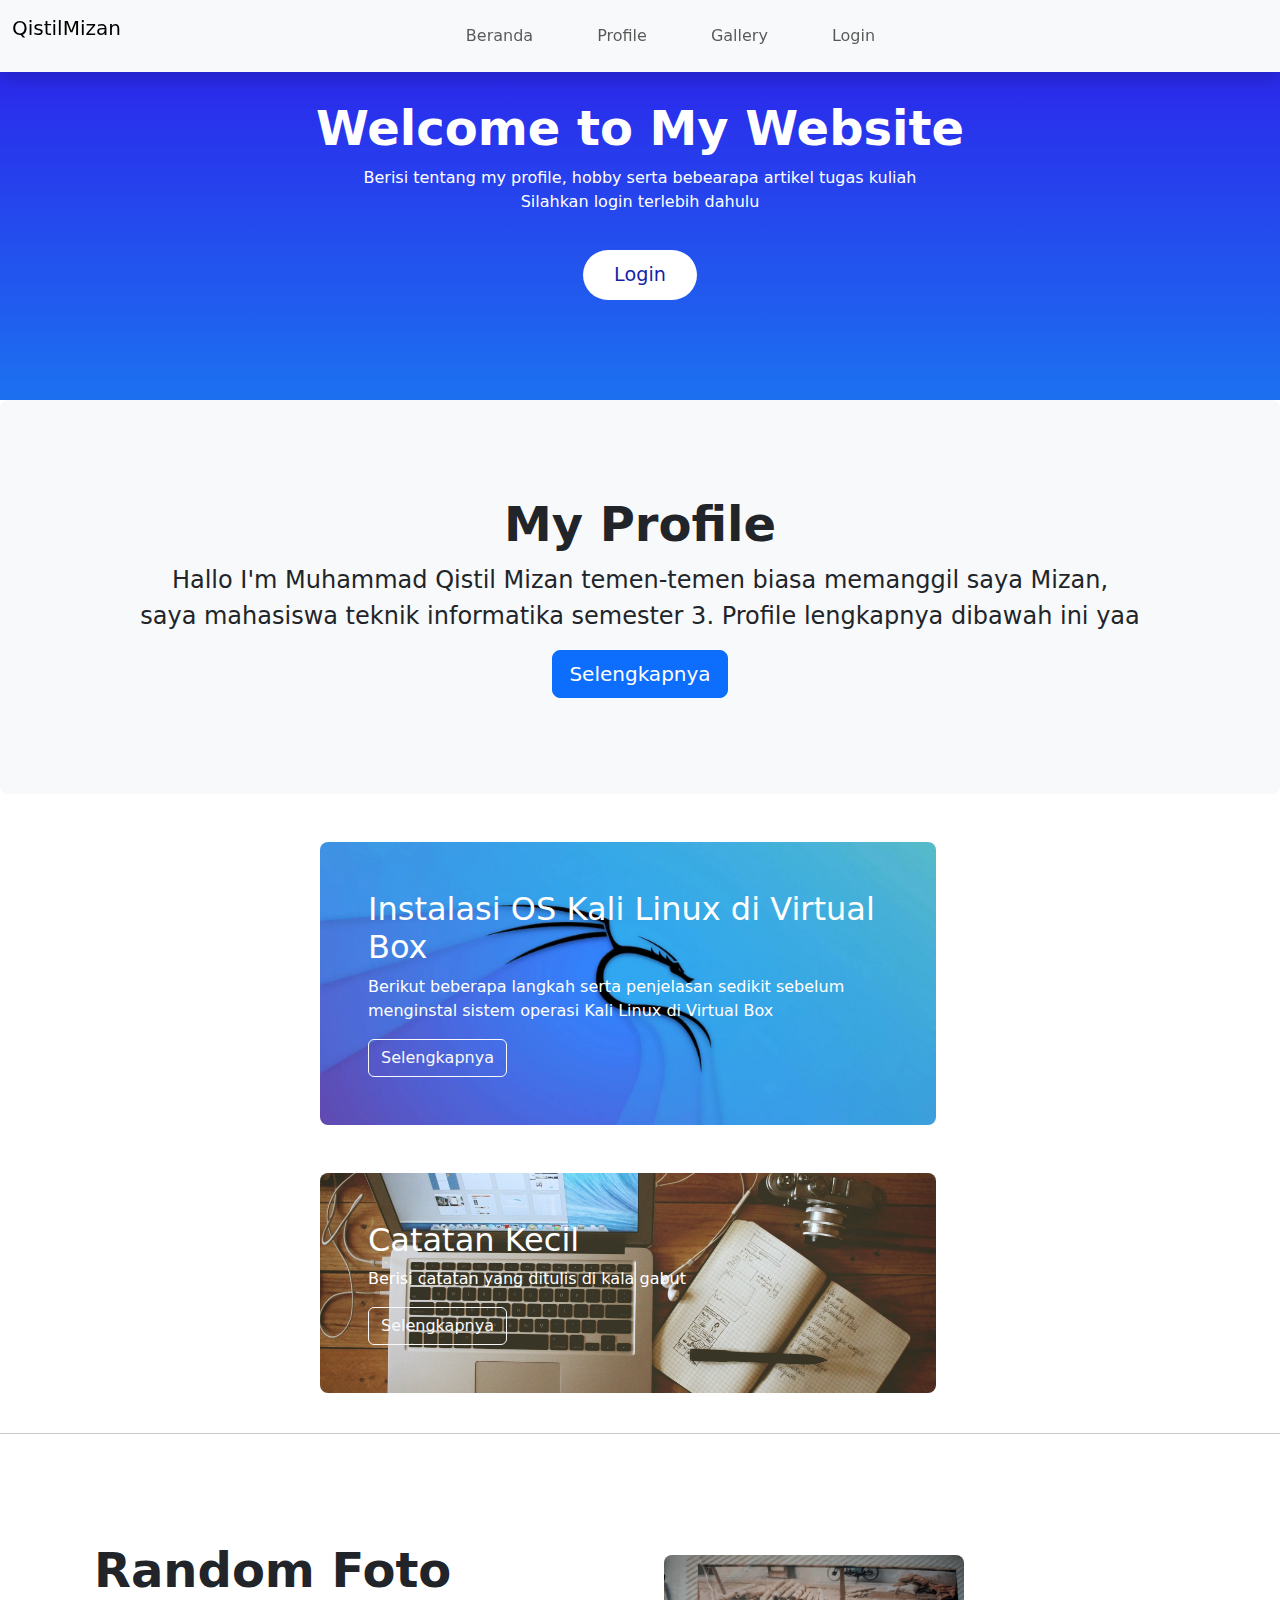
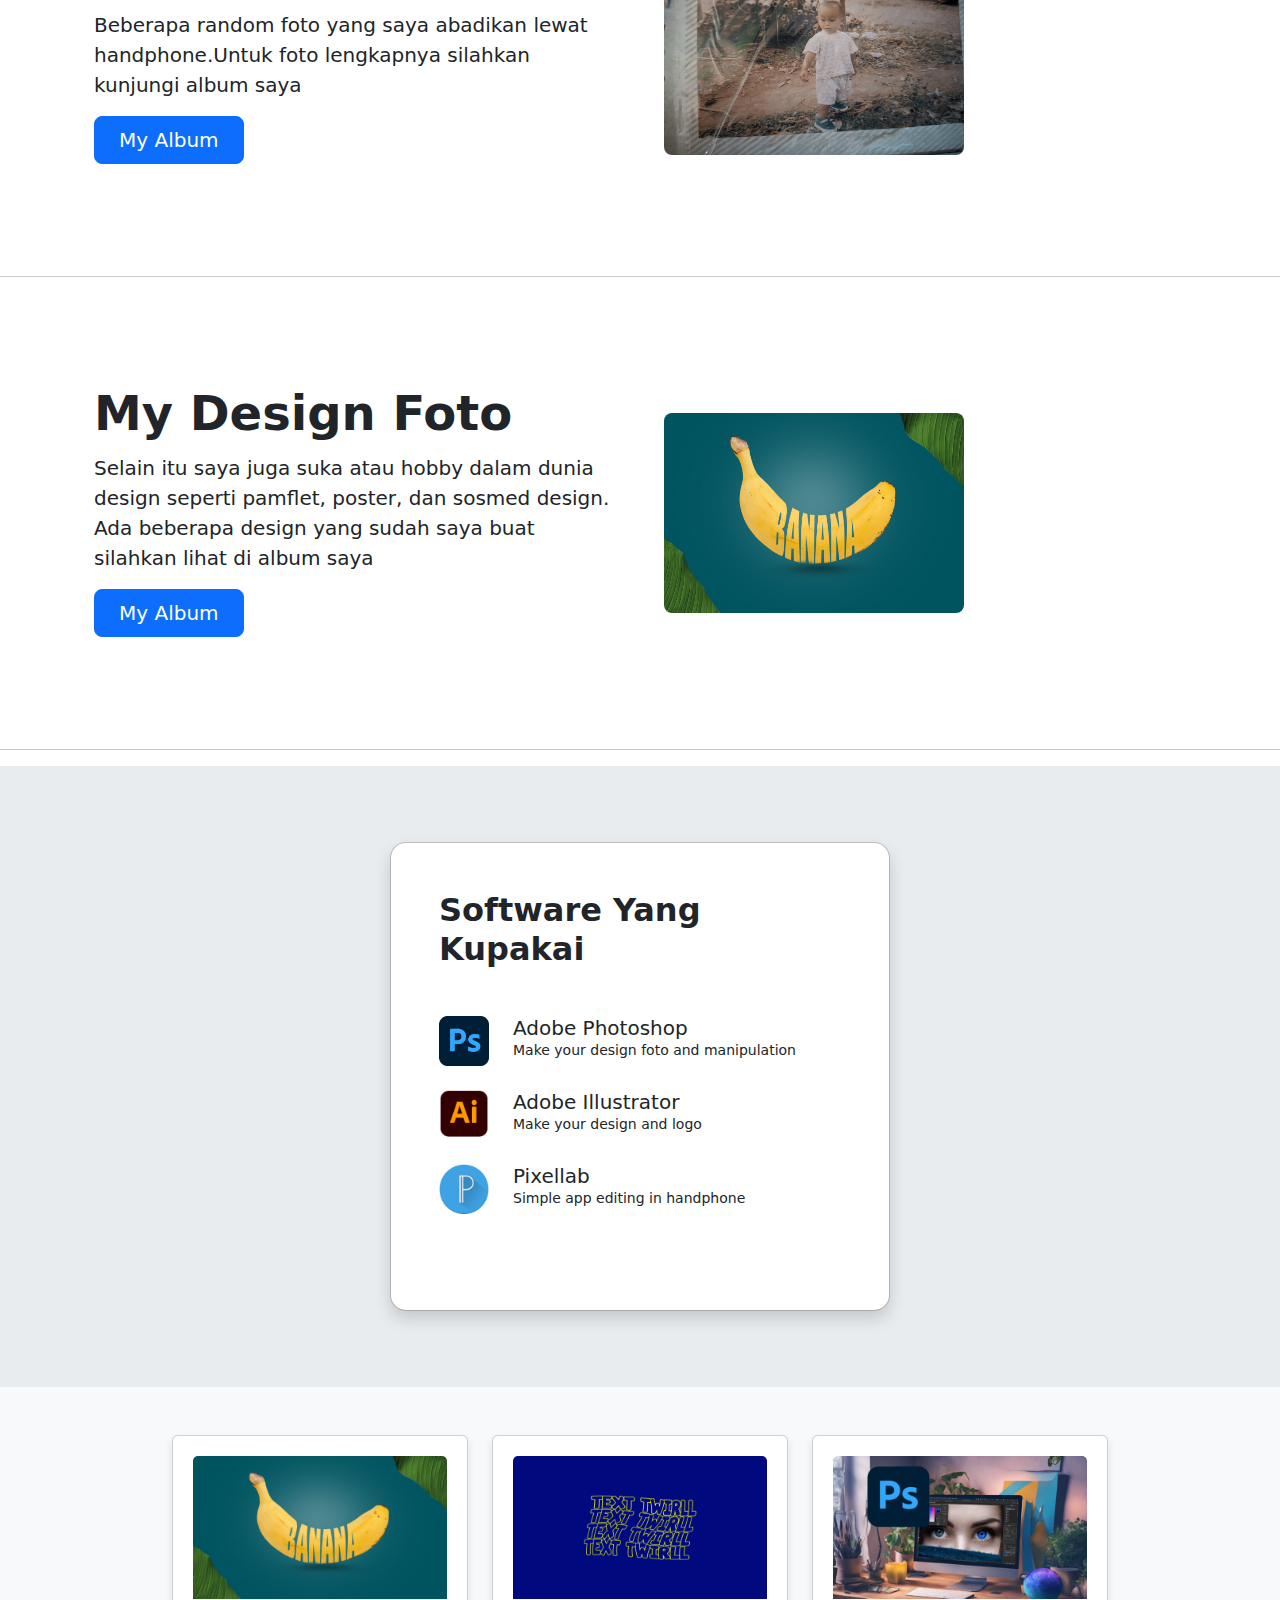
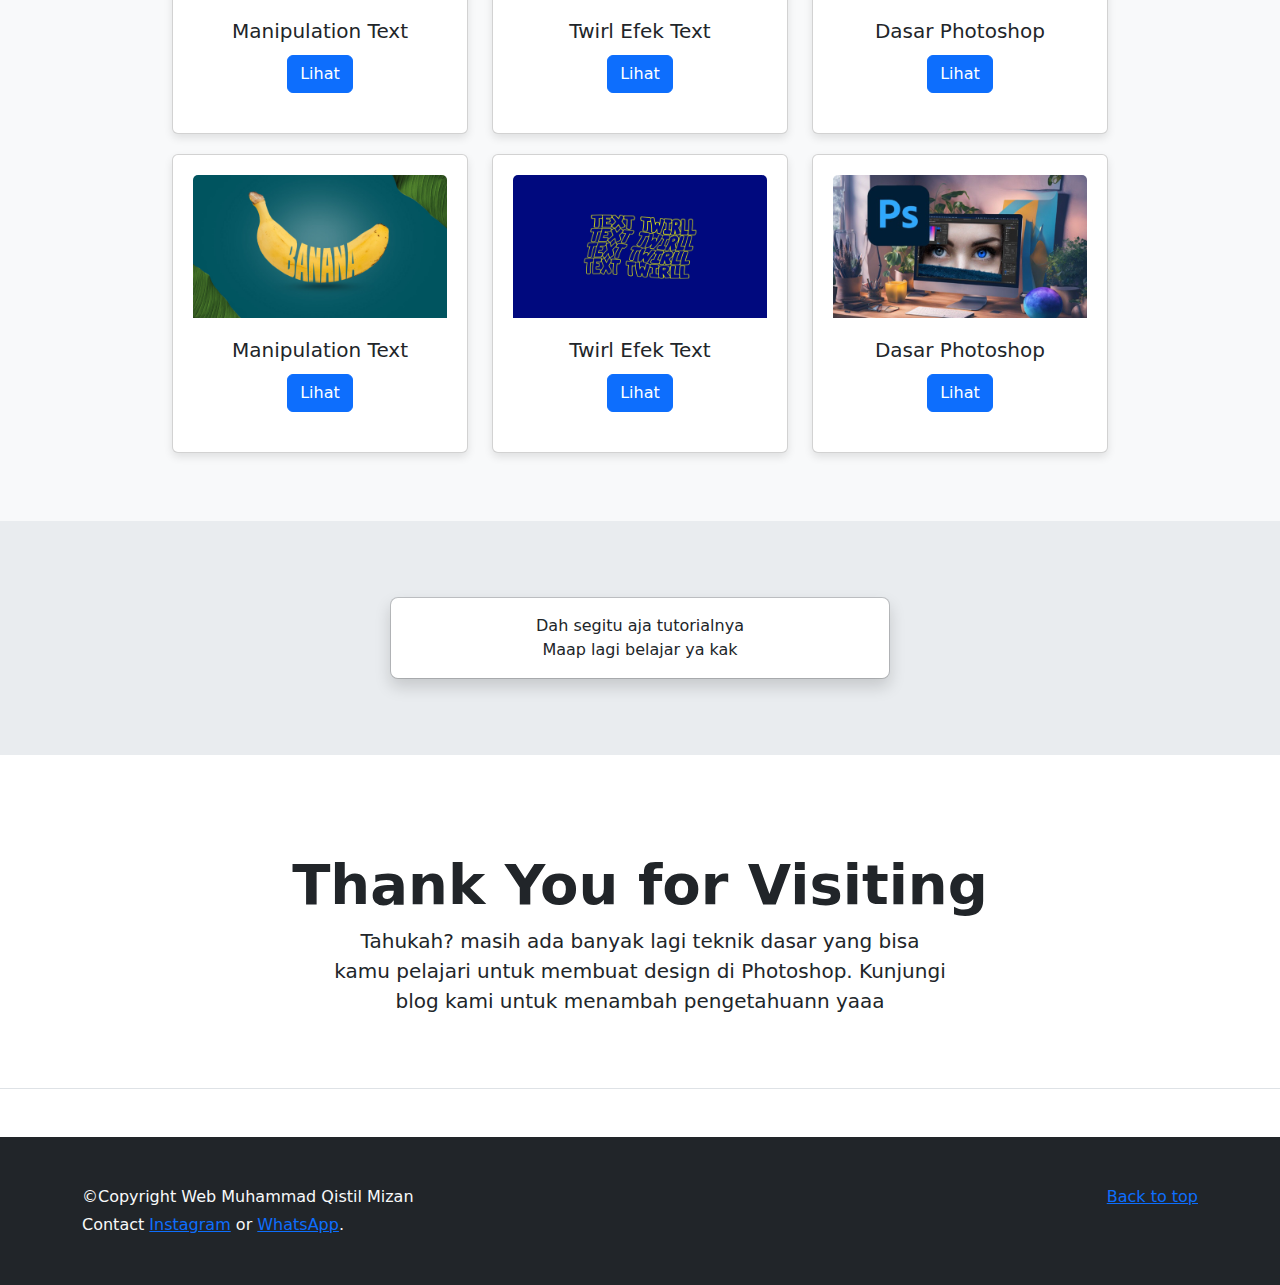
<file: index.html>
<!DOCTYPE html>
<html lang="en">
<head>
    <meta charset="UTF-8">
    <meta name="viewport" content="width=device-width, initial-scale=1.0">
    <title>Beranda</title>
    <link rel="stylesheet" href="style.css">
    <link href="https://cdn.jsdelivr.net/npm/bootstrap@5.3.3/dist/css/bootstrap.min.css" rel="stylesheet" integrity="sha384-QWTKZyjpPEjISv5WaRU9OFeRpok6YctnYmDr5pNlyT2bRjXh0JMhjY6hW+ALEwIH" crossorigin="anonymous">
</head>

<body>

    <!-- navbar -->
  <nav class="navbar navbar-expand-lg fixed-top navbar-light bg-light shadow">
    <div class="container-fluid">
      <button class="navbar-toggler" type="button" data-bs-toggle="collapse" data-bs-target="#navbarSupportedContent" aria-controls="navbarSupportedContent" aria-expanded="false" aria-label="Toggle navigation">
        <span class="navbar-toggler-icon"></span>
      </button>
      <div class="collapse navbar-collapse" id="navbarSupportedContent">
        <p class="navbar-brand me-auto">QistilMizan</p>
        <ul class="navbar-nav me-auto mb-2 mb-lg-0">
          <li class="nav-item">
            <a class="nav-link me-5" aria-current="page" href="index.html">Beranda</a>
          </li>
          <li class="nav-item">
            <a class="nav-link  me-5" aria-current="page" href="about.html">Profile</a>
          </li>
          <li class="nav-item">
            <a class="nav-link  me-5" aria-current="page" href="gallery.html">Gallery</a>
          </li>
          <li class="nav-item">
            <a class="nav-link  me-5" aria-current="page" href="login.html">Login</a>
          </li>
        </ul>
      </div>
    </div>
  </nav>

<!-- content(isi) -->
 
    <div class="hero-section">
            <h1>Welcome to My Website</h1>
            <p>Berisi tentang my profile, hobby serta bebearapa artikel tugas kuliah <br>Silahkan login terlebih dahulu</p>
            <a class="btn" href="login.html">Login</a>
    </div>

    <div class="p-5 mb-4 bg-light rounded-3">
      <div class="container-fluid py-5 text-center">
        <h3 class="display-5 fw-bold text-center">My Profile</h3>
        <p class="fs-4 text-center">Hallo I'm Muhammad Qistil Mizan temen-temen biasa memanggil saya Mizan, <br>saya mahasiswa teknik informatika semester 3. Profile lengkapnya dibawah ini yaa</p>
        <a class="btn btn-primary btn-lg" href="about.html">Selengkapnya</a>
      </div>
    </div>

    <div class="row align-items-md-stretch">
      <div class="row d-flex justify-content-center mb-4 mt-4">
        <div class="col-md-6">
          <div class="h-100 p-5 bg-dark rounded-3" style="background-image: url('img/kalilinux.jpg'); background-size: cover; background-position: center center;">
            <h2 class="text-white">Instalasi OS Kali Linux di Virtual Box</h2>
            <p class="text-white">Berikut beberapa langkah serta penjelasan sedikit sebelum menginstal sistem operasi Kali Linux di Virtual Box</p>
            <button class="btn btn-outline-light" type="button">Selengkapnya</button>
          </div>
        </div>
      </div>
    </div>
      <div class="row align-items-md-stretch">
      <div class="row d-flex justify-content-center mb-4 mt-4">
        <div class="col-md-6">
          <div class="h-100 p-5 bg-dark rounded-3" style="background-image: url('img/catatan.jpg'); background-size: cover; background-position: center center;">
            <h2 class="text-white">Catatan Kecil</h2>
            <p class="text-white">Berisi catatan yang ditulis di kala gabut</p>
            <button class="btn btn-outline-light" type="button">Selengkapnya</button>
          </div>
        </div>
      </div>
    </div>
    </div>

    <hr class="line">

    <div class="container col-xxl-8 px-4 py-5">
      <div class="row flex-lg-row-reverse align-items-center g-5 py-5">
        <div class="col-10 col-sm-8 col-lg-6 hover-card">
          <img src="img/img1.jpg " alt="foto" width="300" height="200" class="rounded-3">
        </div>
        <div class="col-lg-6">
          <h1 class="display-5 fw-bold lh-1 mb-3">Random Foto</h1>
          <p class="lead">Beberapa random foto yang saya abadikan lewat handphone.Untuk foto lengkapnya silahkan kunjungi album saya</p>
          <div class="d-grid gap-2 d-md-flex justify-content-md-start">
            <a class="btn btn-primary btn-lg px-4 me-md-2" href="gallery.html">My Album</a>
          </div>
        </div>
      </div>
    </div>

    <hr class="line">

    <div class="container col-xxl-8 px-4 py-5">
      <div class="row flex-lg-row-reverse align-items-center g-5 py-5">
        <div class="col-10 col-sm-8 col-lg-6 hover-card">
          <img src="img/img005.jpg" alt="foto" width="300" height="200" class="rounded-3">
        </div>
        <div class="col-lg-6">
          <h1 class="display-5 fw-bold lh-1 mb-3">My Design Foto</h1>
          <p class="lead">Selain itu saya juga suka atau hobby dalam dunia design seperti pamflet, poster, dan sosmed design. Ada beberapa design yang sudah saya buat silahkan lihat di album saya</p>
          <div class="d-grid gap-2 d-md-flex justify-content-md-start">
            <a class="btn btn-primary btn-lg px-4 me-md-2" href="gallery.html">My Album</a>
          </div>
        </div>
      </div>
    </div>

    <hr class="line">

<div class="modal modal-sheet position-static d-block bg-body-secondary p-4 py-md-5">
      <div class="modal-dialog" role="document">
        <div class="modal-content rounded-4 shadow">
          <div class="modal-body p-5">
            <h2 class="fw-bold mb-0">Software Yang Kupakai</h2>
            <ul class="d-grid gap-4 my-5 list-unstyled small">
              <li class="d-flex gap-4">
               <img src="img/ps.png" height="50" width="50" alt="logo">
                <div>
                  <h5 class="mb-0">Adobe Photoshop</h5>
                  Make your design foto and manipulation
                </div>
              </li>
              <li class="d-flex gap-4">
                <img src="img/ai.png" height="50" width="50" alt="logo">
                <div>
                  <h5 class="mb-0">Adobe Illustrator</h5>
                  Make your design and logo
                </div>
              </li>
              <li class="d-flex gap-4">
                <img src="img/px.png" height="50" width="50" alt="logo">
                <div>
                  <h5 class="mb-0">Pixellab</h5>
                  Simple app editing in handphone
                </div>
              </li>
            </ul>
          </div>
        </div>
      </div>
    </div>
    <div class="album py-5 bg-light">
      <div class="container">
          <div class="row">
              <div class="col-md-4">
                <div class="card hover-card">
                  <img src="img/img005.jpg" class="card-img-top" alt="foto">
                  <div class="card-body">
                    <h5 class="card-title">Manipulation Text</h5>
                    <a href="#" class="btn btn-primary mt-1">Lihat</a>
                  </div>
                </div>
              </div>
              <div class="col-md-4">
                <div class="card hover-card">
                  <img src="img/img006.jpg" class="card-img-top" alt="foto">
                  <div class="card-body">
                    <h5 class="card-title">Twirl Efek Text</h5>
                    <a href="#" class="btn btn-primary mt-1">Lihat</a>
                  </div>
                </div>
              </div>
              <div class="col-md-4">
                <div class="card hover-card">
                  <img src="img/img008.jpg" class="card-img-top" alt="foto">
                  <div class="card-body">
                    <h5 class="card-title">Dasar Photoshop</h5>
                    <a href="#" class="btn btn-primary mt-1">Lihat</a>
                  </div>
                </div>
              </div>

              <div class="col-md-4">
                <div class="card hover-card">
                  <img src="img/img005.jpg" class="card-img-top" alt="foto">
                  <div class="card-body">
                    <h5 class="card-title">Manipulation Text</h5>
                    <a href="#" class="btn btn-primary mt-1">Lihat</a>
                  </div>
                </div>
              </div>
              <div class="col-md-4">
                <div class="card hover-card">
                  <img src="img/img006.jpg" class="card-img-top" alt="foto">
                  <div class="card-body">
                    <h5 class="card-title">Twirl Efek Text</h5>
                    <a href="#" class="btn btn-primary mt-1">Lihat</a>
                  </div>
                </div>
              </div>
              <div class="col-md-4">
                <div class="card hover-card">
                  <img src="img/img008.jpg" class="card-img-top" alt="foto">
                  <div class="card-body">
                    <h5 class="card-title">Dasar Photoshop</h5>
                    <a href="#" class="btn btn-primary mt-1">Lihat</a>
                  </div>
                </div>
              </div>
            </div>
          </div>
      </div>
      <div class="modal modal-sheet position-static d-block bg-body-secondary p-4 py-md-5">
        <div class="modal-dialog" role="document">
          <div class="modal-content rounded-3 shadow">
            <div class="modal-body p-3 text-center">
              <p class="mb-0">Dah segitu aja tutorialnya</p>
              <p class="mb-0">Maap lagi belajar ya kak</p>
            </div>
            </div>
          </div>
        </div>
  <div class="px-4 pt-5 my-5 text-center border-bottom">
    <h1 class="display-4 fw-bold">Thank You for Visiting</h1>
    <div class="col-lg-6 mx-auto">
      <p class="lead mb-4">Tahukah? masih ada banyak lagi teknik dasar yang bisa kamu pelajari untuk membuat design di Photoshop. Kunjungi blog kami untuk menambah pengetahuann yaaa</p>
      <div class="d-grid gap-2 d-sm-flex justify-content-sm-center mb-5">
      </div>
    </div>
      </div>


<!-- footer -->
      <footer class="text-light py-5 bg-dark">
        <div class="container">
         <p class="float-end mb-1">
             <a href="#">Back to top</a>
         </p>
         <p class="mb-1">©Copyright Web Muhammad Qistil Mizan</p>
         <p class="mb-0">Contact <a href="https://www.instagram.com/mizaanka?igsh=MXhyYWgxNWN4ZmFuYw==">Instagram</a> or
             <a href="https://wa.me/+62789522860206>.">WhatsApp</a>.</p>
        </div>
      </footer>

    <script src="https://cdn.jsdelivr.net/npm/bootstrap@5.3.3/dist/js/bootstrap.bundle.min.js" integrity="sha384-YvpcrYf0tY3lHB60NNkmXc5s9fDVZLESaAA55NDzOxhy9GkcIdslK1eN7N6jIeHz" crossorigin="anonymous"></script>
</body>   
</html>
</file>
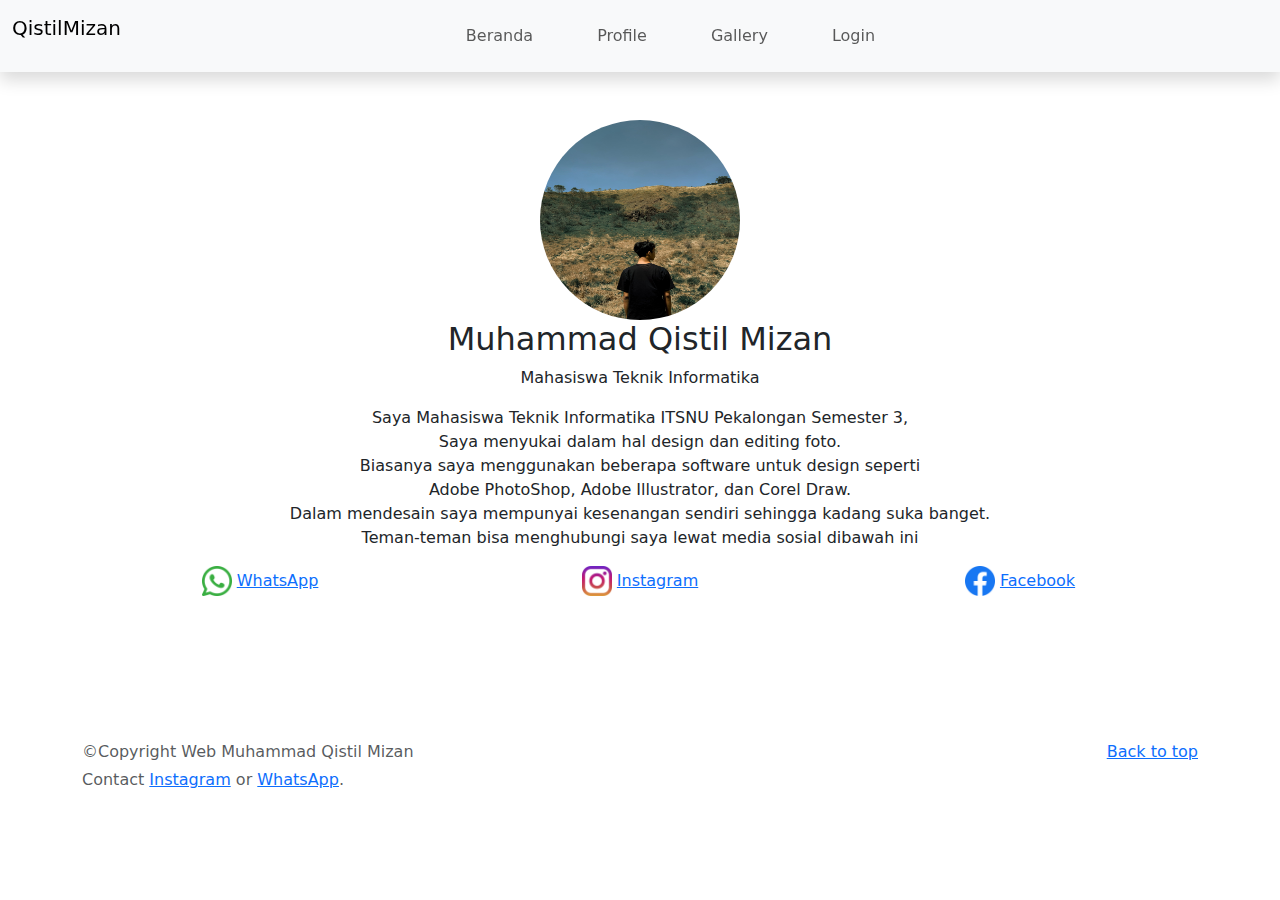
<file: about.html>
<!DOCTYPE html>
<html lang="en">
<head>
    <meta charset="UTF-8">
    <meta name="viewport" content="width=device-width, initial-scale=1.0">
    <title>Profile</title>
    <link href="https://cdn.jsdelivr.net/npm/bootstrap@5.3.3/dist/css/bootstrap.min.css" rel="stylesheet" integrity="sha384-QWTKZyjpPEjISv5WaRU9OFeRpok6YctnYmDr5pNlyT2bRjXh0JMhjY6hW+ALEwIH" crossorigin="anonymous">
</head>

    <!-- navbar -->
  <nav class="navbar navbar-expand-lg fixed-top navbar-light bg-light shadow">
    <div class="container-fluid">
      <button class="navbar-toggler" type="button" data-bs-toggle="collapse" data-bs-target="#navbarSupportedContent" aria-controls="navbarSupportedContent" aria-expanded="false" aria-label="Toggle navigation">
        <span class="navbar-toggler-icon"></span>
      </button>
      <div class="collapse navbar-collapse" id="navbarSupportedContent">
        <p class="navbar-brand me-auto">QistilMizan</p>
        <ul class="navbar-nav me-auto mb-2 mb-lg-0">
          <li class="nav-item">
            <a class="nav-link me-5" aria-current="page" href="index.html"> Beranda</a>
          </li>
          <li class="nav-item">
            <a class="nav-link  me-5" aria-current="page" href="about.html">Profile</a>
          </li>
          <li class="nav-item">
            <a class="nav-link  me-5" aria-current="page" href="gallery.html">Gallery</a>
          </li>
          <li class="nav-item">
            <a class="nav-link  me-5" aria-current="page" href="login.html">Login</a>
          </li>
        </ul>
      </div>
    </div>
  </nav>

<!-- Content(Isi) -->

    <div class="container text-center mt-5">
        <div class="row">
          <div class="col-sm-12 mt-5">
            <br>
            <img src="img/img002.jpg" class="rounded-circle" height="200vh" width="200vh" alt="Foto Profil">
          </div>
          <div class="col-sm-12">
            <h2>Muhammad Qistil Mizan</h2>
            <p>Mahasiswa Teknik Informatika</p>
            <p>Saya Mahasiswa Teknik Informatika ITSNU Pekalongan Semester 3, <br>Saya menyukai dalam hal design dan editing foto.
            <br>Biasanya saya menggunakan beberapa software untuk design seperti <br> Adobe PhotoShop, Adobe Illustrator, dan Corel Draw.<br> 
            Dalam mendesain saya mempunyai kesenangan sendiri sehingga kadang suka banget.<br>Teman-teman bisa menghubungi saya lewat media sosial dibawah ini</p>
          </div>
          <div class="col-sm-4 mb-5">
            <img src="img/whatsapp.png" height="30" width="30" alt="logo" />
            <a href="https://wa.me/+62789522860206>.">WhatsApp</a>
          </div>
          <div class="col-sm-4 mb-4">
            <img src="img/instagram.png" height="30" width="30" alt="logo" />
            <a href="https://www.instagram.com/mizaanka?igsh=MXhyYWgxNWN4ZmFuYw==">Instagram</a>
          </div>
          <div class="col-sm-4 mb-4">
            <img src="img/facebook.png" height="30" width="30" alt="logo" />
            <a href="https://web.facebook.com/?locale=id_ID&_rdc=1&_rdr">Facebook</a>
          </div>
        </div>
        </div>
        <div class="margin-bottom m-5"></div>  

    
    
<!-- footer -->
    <footer class="text-muted py-5">
      <div class="container">
       <p class="float-end mb-1">
           <a href="#">Back to top</a>
       </p>
       <p class="mb-1">©Copyright Web Muhammad Qistil Mizan</p>
       <p class="mb-0">Contact <a href="https://www.instagram.com/mizaanka?igsh=MXhyYWgxNWN4ZmFuYw==">Instagram</a> or
           <a href="https://wa.me/+62789522860206>.">WhatsApp</a>.</p>
      </div>
    </footer>
  
    <script src="https://cdn.jsdelivr.net/npm/bootstrap@5.3.3/dist/js/bootstrap.bundle.min.js" integrity="sha384-YvpcrYf0tY3lHB60NNkmXc5s9fDVZLESaAA55NDzOxhy9GkcIdslK1eN7N6jIeHz" crossorigin="anonymous"></script>

</body>
</html>
</file>
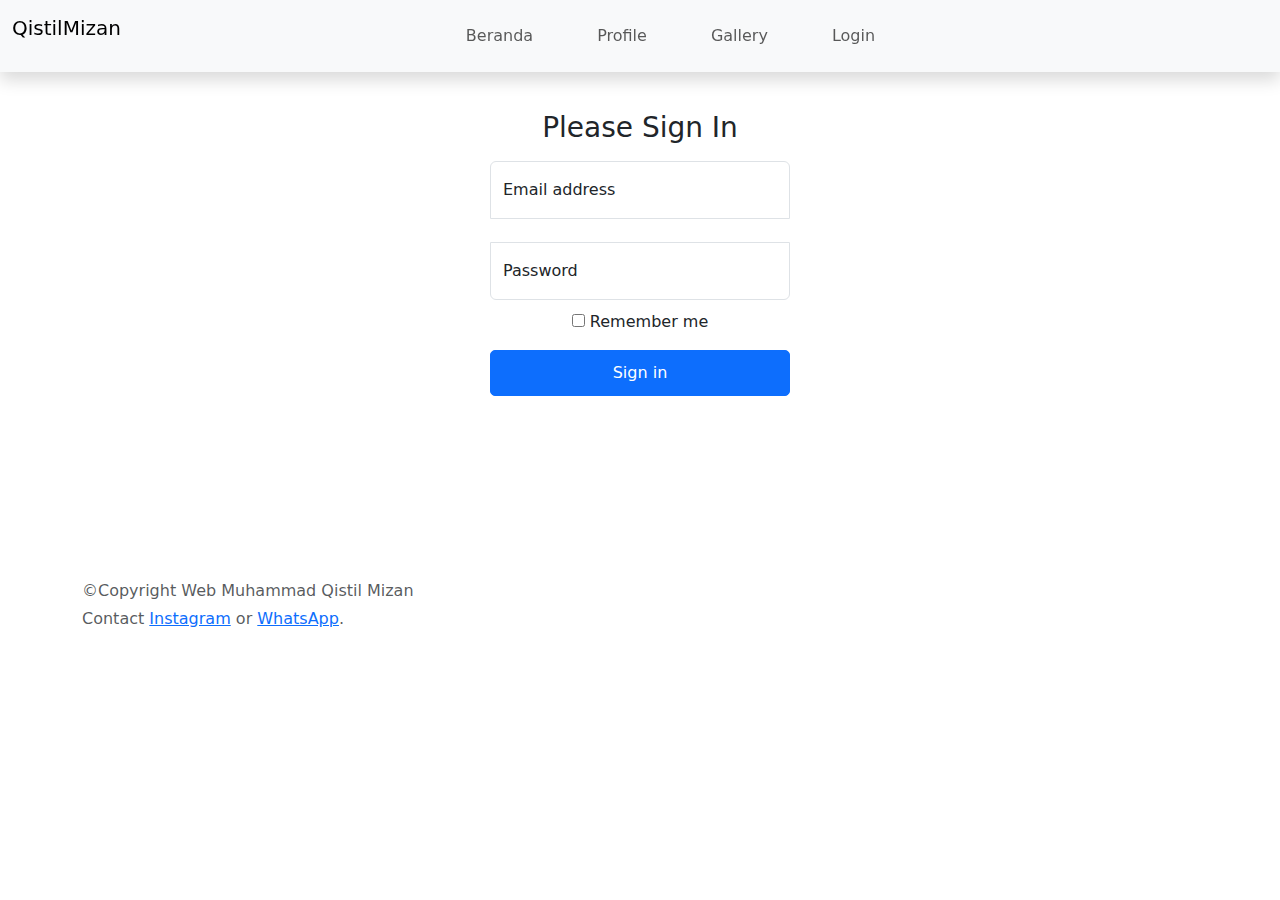
<file: login.html>
<!DOCTYPE html>
<html lang="en">
<head>
    <meta charset="UTF-8">
    <meta name="viewport" content="width=device-width, initial-scale=1.0">
    <title>Login</title>
    <link rel="stylesheet" href="style.css">
    <link href="https://cdn.jsdelivr.net/npm/bootstrap@5.3.3/dist/css/bootstrap.min.css" rel="stylesheet" integrity="sha384-QWTKZyjpPEjISv5WaRU9OFeRpok6YctnYmDr5pNlyT2bRjXh0JMhjY6hW+ALEwIH" crossorigin="anonymous">
</head>

<body>

    <!-- navbar -->
  <nav class="navbar navbar-expand-lg fixed-top navbar-light bg-light shadow">
    <div class="container-fluid">
      <button class="navbar-toggler" type="button" data-bs-toggle="collapse" data-bs-target="#navbarSupportedContent" aria-controls="navbarSupportedContent" aria-expanded="false" aria-label="Toggle navigation">
        <span class="navbar-toggler-icon"></span>
      </button>
      <div class="collapse navbar-collapse" id="navbarSupportedContent">
        <p class="navbar-brand me-auto">QistilMizan</p>
        <ul class="navbar-nav me-auto mb-2 mb-lg-0">
          <li class="nav-item">
            <a class="nav-link me-5" aria-current="page" href="index.html"> Beranda</a>
          </li>
          <li class="nav-item">
            <a class="nav-link  me-5" aria-current="page" href="about.html">Profile</a>
          </li>
          <li class="nav-item">
            <a class="nav-link  me-5" aria-current="page" href="gallery.html">Gallery</a>
          </li>
          <li class="nav-item">
            <a class="nav-link  me-5" aria-current="page" href="login.html">Login</a>
          </li>
        </ul>
      </div>
    </div>
  </nav>

  <!-- content(isi) -->
<main class="form-signin text-center mb-5 mt-5">
    <form>
      <h1 class="h3 mb-3 fw-normal mt-5">Please Sign In</h1>
  
      <div class="form-floating">
          <input type="email" class="form-control" id="floatingInput" placeholder="email">   
  
          <label for="floatingInput">Email address</label>
      </div>
      <div class="form-floating">
          <input type="password" class="form-control" id="floatingPassword" placeholder="Password">
          <label for="floatingPassword">Password</label>
          
      </div>
  
      <div class="checkbox mb-3">
          <label>
              <input type="checkbox" value="remember-me"> Remember me
          </label>
      </div>
      <button class="w-100 btn btn-lg btn-primary mb-5" type="submit">Sign in</button>   
  
  </form>
</main>
   
<!-- footer -->
<footer class="text-muted py-5">
  <div class="container">
   <p class="mb-1">©Copyright Web Muhammad Qistil Mizan</p>
   <p class="mb-0">Contact <a href="https://www.instagram.com/mizaanka?igsh=MXhyYWgxNWN4ZmFuYw==">Instagram</a> or
       <a href="https://wa.me/+62789522860206>.">WhatsApp</a>.</p>
  </div>
</footer>

  <script src="https://cdn.jsdelivr.net/npm/bootstrap@5.3.3/dist/js/bootstrap.bundle.min.js" integrity="sha384-YvpcrYf0tY3lHB60NNkmXc5s9fDVZLESaAA55NDzOxhy9GkcIdslK1eN7N6jIeHz" crossorigin="anonymous">
  </script>
</body>   
</html>
</file>
<file: style.css>
.hero-section {
    background: linear-gradient(#2e19ea, #1c71f0); 
    color: white;
    text-align: center;
    padding: 100px 0;
}

.hero-section h1 {
    font-size: 3rem; 
    font-weight: bold; 
}

.hero-section .btn {
    background-color: #ffffff; 
    color: rgb(21, 31, 168); 
    border-radius: 50px; 
    padding: 10px 30px; 
    font-size: 1.2rem; 
    margin-top: 20px; 
}

.content-section {
    text-align: center; 
}


.content-section h2 {
    font-size: 2.5rem; 
    font-weight: normal; 
}

.content-section p {
    font-size: 1rem; 
    color: #000000; 
    max-width: 600px; 
    margin: 20px auto; 
}


.content-section img {
    border-radius: 50%; 
    width: 300px; 
    height: 300px; 
    object-fit: cover; 
}

.card {
    border: none;
    border-radius: 50px;
    box-shadow: 0 4px 8px rgba(0, 0, 0, 0.1);
    padding: 20px;
    background-color: #fff;
    max-width: 500px;
    text-align: center;
    align-items: center;
}
.profile-img {
    width: 100px;
    height: 100px;
    border-radius: 50%;
    margin-top: -50px;
    border: 5px solid #fff;
}
.badge {
    background-color: #6c757d;
    color: #fff;
    padding: 5px 10px;
    border-radius: 20px;
    font-size: 12px;
    margin-top: 10px;
}
.social-icons i {
    font-size: 20px;
    margin: 0 10px;
    color: #6c757d;
}

.form-signin {
    width: 100%;
    max-width: 330px;
    padding: 15px;
    margin: auto;
}
.form-signin .checkbox {
    font-weight: 400;
}
.form-signin .form-floating:focus-within {
    z-index: 2;
}
.form-signin input[type="email"] {
    margin-bottom: -1px;
    border-bottom-right-radius: 0;
    border-bottom-left-radius: 0;
}
.form-signin input[type="password"] {
    margin-bottom: 10px;
    border-top-left-radius: 0;
    border-top-right-radius: 0;
}
.form-signin .btn {
    font-size: 1rem;
    font-weight: 400;
    padding: 10px;
    border-radius: 5px;
}

/*gallery*/

.album {
     padding: 80px 0;
}

.album .container {
    max-width: 960px;
}
        
.album .card {
     margin-bottom: 20px;
}

.album .card .card-body {
    padding: 20px;
}
        
.album .card .card-body p {
    margin-bottom: 0;
}

.hover-card{
    transition: 0.4s;
}

.hover-card:hover{
    transform: scale(1.1) ;
}
</file>
